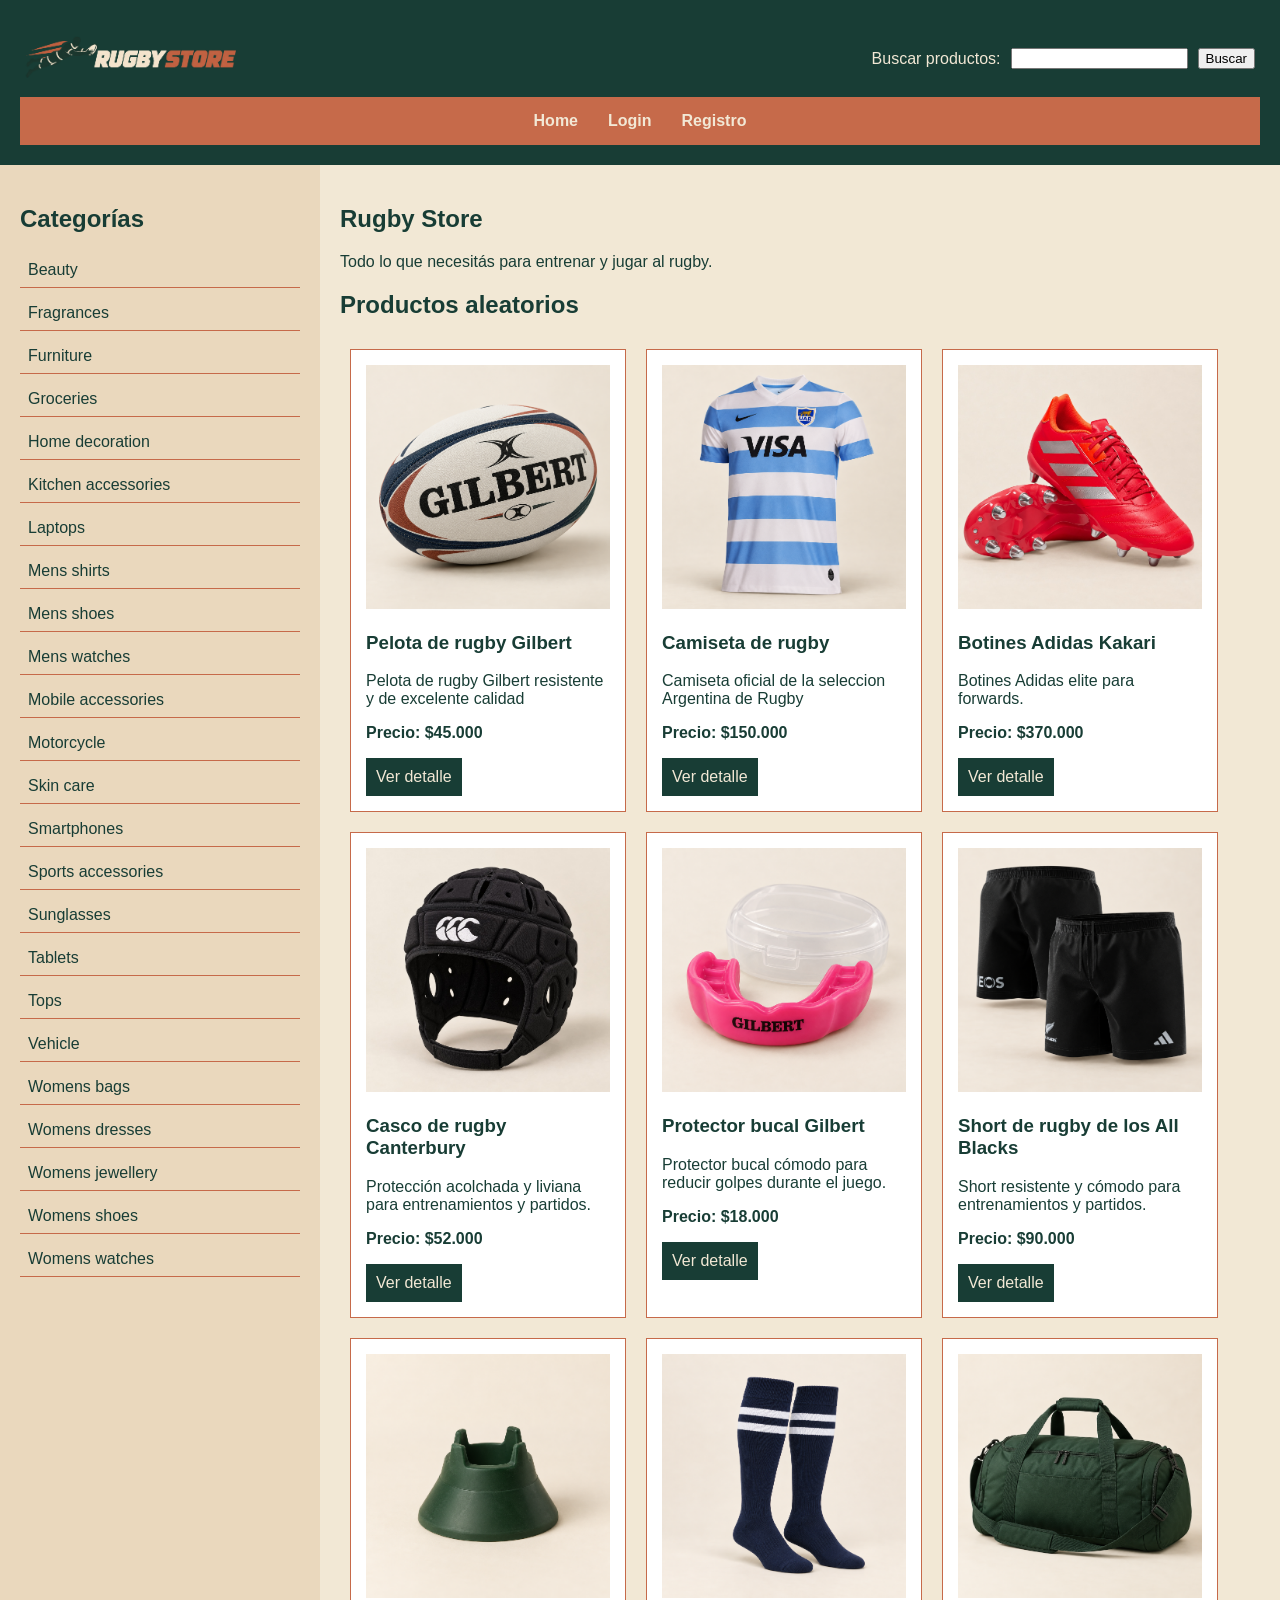
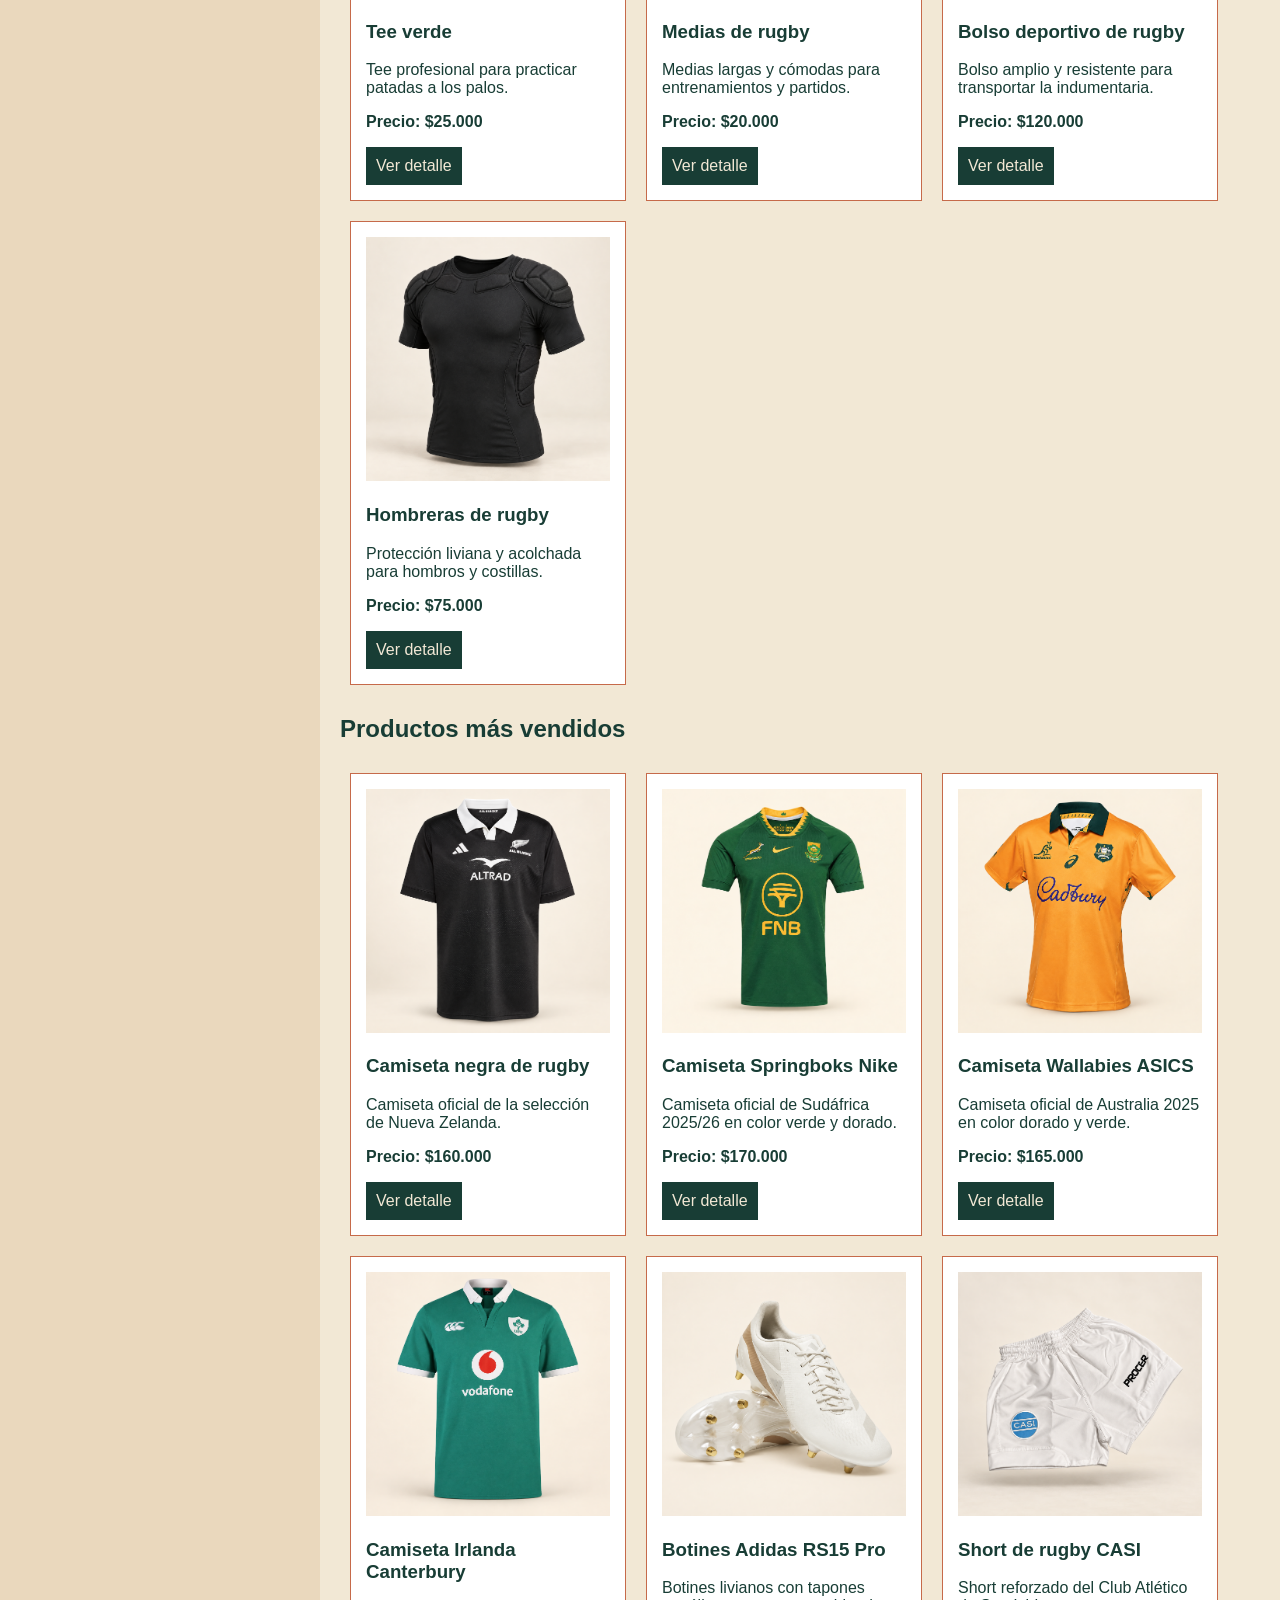
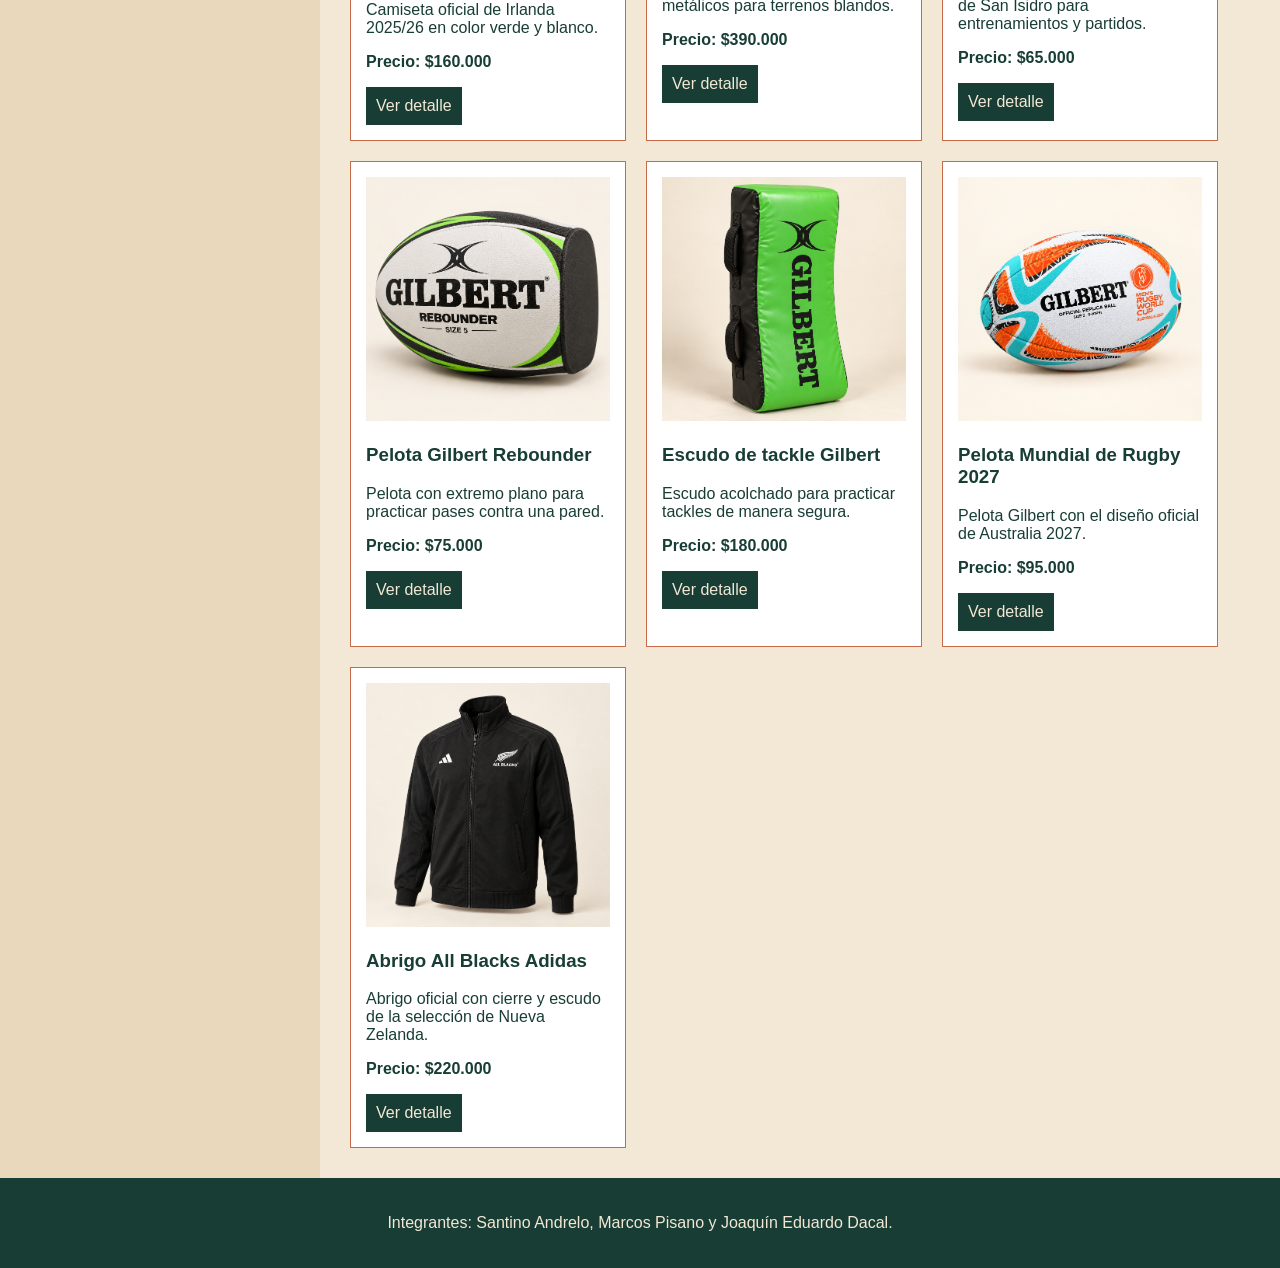
<file: index.html>
<!DOCTYPE html>
<html>
<head>
    <meta charset="UTF-8">
    <meta name="viewport" content="width=device-width, initial-scale=1">
    <title>Rugby Store | Inicio</title>
    <link rel="stylesheet" href="./css/styles.css">
</head>
<body>
    <header class="header">
        <div class="headertop">
            <a href="./index.html">
                <img class="logo" src="./img/logorugbystore.png" alt="Logo de Rugby Store">
            </a>

            <form class="buscador" action="./search-results.html" method="GET">
                <label for="busqueda">Buscar productos:</label>
                <input id="busqueda" type="text" name="busqueda" value="">
                <button type="submit">Buscar</button>
            </form>
        </div>

        <nav class="menuprincipal">
     <ul>
          <li><a href="./index.html">Home</a></li>
          <li id="login-link"> <a href="./login.html">Login</a></li>
          <li id="registro-link"><a href="./register.html">Registro</a></li>
           <li id="saludo-usuario" hidden></li>
         <li id="logout-contenedor" hidden><a id="logout-link" href="#">Logout</a></li>
    </ul>
        </nav>
    </header>

    <div class="distribucion-principal">
<nav class="menucategorias">
    <h2>Categorías</h2>

    <ul id="lista-categorias">
        <li><a href="./category.html">Beauty</a></li>
        <li><a href="./category.html">Fragrances</a></li>
        <li><a href="./category.html">Furniture</a></li>
        <li><a href="./category.html">Groceries</a></li>
        <li><a href="./category.html">Home decoration</a></li>
        <li><a href="./category.html">Kitchen accessories</a></li>
        <li><a href="./category.html">Laptops</a></li>
        <li><a href="./category.html">Mens shirts</a></li>
        <li><a href="./category.html">Mens shoes</a></li>
        <li><a href="./category.html">Mens watches</a></li>
        <li><a href="./category.html">Mobile accessories</a></li>
        <li><a href="./category.html">Motorcycle</a></li>
        <li><a href="./category.html">Skin care</a></li>
        <li><a href="./category.html">Smartphones</a></li>
        <li><a href="./category.html">Sports accessories</a></li>
        <li><a href="./category.html">Sunglasses</a></li>
        <li><a href="./category.html">Tablets</a></li>
        <li><a href="./category.html">Tops</a></li>
        <li><a href="./category.html">Vehicle</a></li>
        <li><a href="./category.html">Womens bags</a></li>
        <li><a href="./category.html">Womens dresses</a></li>
        <li><a href="./category.html">Womens jewellery</a></li>
        <li><a href="./category.html">Womens shoes</a></li>
        <li><a href="./category.html">Womens watches</a></li>
    </ul>
</nav>

      <section class="contenido-principal">

            <h1>Rugby Store</h1>

            <p>
                Todo lo que necesitás para entrenar y jugar al rugby.
            </p>

      <section class="seccion-productos">
           <h2>Productos aleatorios</h2>

           <div class="lista-productos" id="productos-uno">
        <article class="producto">
            <img src="./img/pelota-rugby.png" alt="Pelota de rugby">
            <h3>Pelota de rugby Gilbert</h3>
            <p>Pelota de rugby Gilbert resistente y de excelente calidad</p>
            <p><strong>Precio: $45.000</strong></p>
            <a href="./product.html">Ver detalle</a>
        </article>
          <article class="producto">
            <img src="./img/camiseta-rugbyy.png" alt="Camiseta de rugby">
            <h3>Camiseta de rugby</h3>
            <p>Camiseta oficial de la seleccion Argentina de Rugby </p>
            <p><strong>Precio: $150.000</strong></p>
            <a href="./product.html">Ver detalle</a>
        </article>
       
     <article class="producto">
    <img src="./img/botines-rugby.jpeg" alt="Botines de rugby">
    <h3>Botines Adidas Kakari</h3>
    <p>Botines Adidas elite para forwards.</p>
    <p><strong>Precio: $370.000</strong></p>
    <a href="./product.html">Ver detalle</a>
</article>
<article class="producto">
    <img src="./img/casco-rugby.jpeg" alt="Casco de rugby">
    <h3>Casco de rugby Canterbury</h3>
    <p>Protección acolchada y liviana para entrenamientos y partidos.</p>
    <p><strong>Precio: $52.000</strong></p>
    <a href="./product.html">Ver detalle</a>
</article>
<article class="producto">
    <img src="./img/protectorbucal.png" alt="Protector bucal de rugby">
    <h3>Protector bucal Gilbert</h3>
    <p>Protector bucal cómodo para reducir golpes durante el juego.</p>
    <p><strong>Precio: $18.000</strong></p>
    <a href="./product.html">Ver detalle</a>
</article>

<article class="producto">
    <img src="./img/short-rugby.png" alt="Short de rugby">
    <h3>Short de rugby de los All Blacks</h3>
    <p>Short resistente y cómodo para entrenamientos y partidos.</p>
    <p><strong>Precio: $90.000</strong></p>
    <a href="./product.html">Ver detalle</a>
</article>

<article class="producto">
    <img src="./img/tee-rugby.png" alt="Tee para rugby">
    <h3>Tee verde</h3>
    <p>Tee profesional para practicar patadas a los palos.</p>
    <p><strong>Precio: $25.000</strong></p>
    <a href="./product.html">Ver detalle</a>
</article>

<article class="producto">
    <img src="./img/medias-rugby.png" alt="Medias de rugby">
    <h3>Medias de rugby</h3>
    <p>Medias largas y cómodas para entrenamientos y partidos.</p>
    <p><strong>Precio: $20.000</strong></p>
    <a href="./product.html">Ver detalle</a>
</article>

<article class="producto">
    <img src="./img/bolso-rugby.png" alt="Bolso deportivo de rugby">
    <h3>Bolso deportivo de rugby</h3>
    <p>Bolso amplio y resistente para transportar la indumentaria.</p>
    <p><strong>Precio: $120.000</strong></p>
    <a href="./product.html">Ver detalle</a>
</article>

<article class="producto">
    <img src="./img/hombreras-rugby.png" alt="Hombreras de rugby">
    <h3>Hombreras de rugby</h3>
    <p>Protección liviana y acolchada para hombros y costillas.</p>
    <p><strong>Precio: $75.000</strong></p>
    <a href="./product.html">Ver detalle</a>
</article>
</div>
</section>

<section class="seccion-productos">
    <h2>Productos más vendidos</h2>

    <div class="lista-productos" id="productos-dos">
        <article class="producto">
            <img src="./img/camisetanz.png" alt="Camiseta negra de rugby">
            <h3>Camiseta negra de rugby</h3>
            <p>Camiseta oficial de la selección de Nueva Zelanda.</p>
            <p><strong>Precio: $160.000</strong></p>
            <a href="./product.html">Ver detalle</a>
        </article>

        <article class="producto">
            <img src="./img/camisetasudafrica.png" alt="Camiseta de rugby de los Springboks">
            <h3>Camiseta Springboks Nike</h3>
            <p>Camiseta oficial de Sudáfrica 2025/26 en color verde y dorado.</p>
            <p><strong>Precio: $170.000</strong></p>
            <a href="./product.html">Ver detalle</a>
        </article>

        <article class="producto">
            <img src="./img/camisetaau.png" alt="Camiseta de rugby de los Wallabies">
            <h3>Camiseta Wallabies ASICS</h3>
            <p>Camiseta oficial de Australia 2025 en color dorado y verde.</p>
            <p><strong>Precio: $165.000</strong></p>
            <a href="./product.html">Ver detalle</a>
        </article>

        <article class="producto">
            <img src="./img/camisetairlanda.png" alt="Camiseta de rugby de Irlanda">
            <h3>Camiseta Irlanda Canterbury</h3>
            <p>Camiseta oficial de Irlanda 2025/26 en color verde y blanco.</p>
            <p><strong>Precio: $160.000</strong></p>
            <a href="./product.html">Ver detalle</a>
        </article>

        <article class="producto">
            <img src="./img/botinesRS15.png" alt="Botines de rugby Adidas RS15 Pro">
            <h3>Botines Adidas RS15 Pro</h3>
            <p>Botines livianos con tapones metálicos para terrenos blandos.</p>
            <p><strong>Precio: $390.000</strong></p>
            <a href="./product.html">Ver detalle</a>
        </article>

        <article class="producto">
            <img src="./img/shortcasi.png" alt="Short de rugby del CASI">
            <h3>Short de rugby CASI</h3>
            <p>Short reforzado del Club Atlético de San Isidro para entrenamientos y partidos.</p>
            <p><strong>Precio: $65.000</strong></p>
            <a href="./product.html">Ver detalle</a>
        </article>

        <article class="producto">
            <img src="./img/pelotarebound.png" alt="Pelota de entrenamiento Gilbert Rebounder">
            <h3>Pelota Gilbert Rebounder</h3>
            <p>Pelota con extremo plano para practicar pases contra una pared.</p>
            <p><strong>Precio: $75.000</strong></p>
            <a href="./product.html">Ver detalle</a>
        </article>

        <article class="producto">
            <img src="./img/escudo.png" alt="Escudo de tackle Gilbert">
            <h3>Escudo de tackle Gilbert</h3>
            <p>Escudo acolchado para practicar tackles de manera segura.</p>
            <p><strong>Precio: $180.000</strong></p>
            <a href="./product.html">Ver detalle</a>
        </article>

        <article class="producto">
            <img src="./img/pelotamundial.png" alt="Pelota del Mundial de Rugby 2027">
            <h3>Pelota Mundial de Rugby 2027</h3>
            <p>Pelota Gilbert con el diseño oficial de Australia 2027.</p>
            <p><strong>Precio: $95.000</strong></p>
            <a href="./product.html">Ver detalle</a>
        </article>

        <article class="producto">
            <img src="./img/camperaallblacks.png" alt="Abrigo Adidas de los All Blacks">
            <h3>Abrigo All Blacks Adidas</h3>
            <p>Abrigo oficial con cierre y escudo de la selección de Nueva Zelanda.</p>
            <p><strong>Precio: $220.000</strong></p>
            <a href="./product.html">Ver detalle</a>
        </article>
    </div>
</section>

</section>
</div>

<footer class="footer">
    <p>
        Integrantes: Santino Andrelo, Marcos Pisano y Joaquín Eduardo Dacal.
    </p>
</footer>
<script src="./js/index.js"></script>
<script src="./js/saludo.js"></script>
<script src="./js/logout.js"></script>
</body>
</html>
</file>
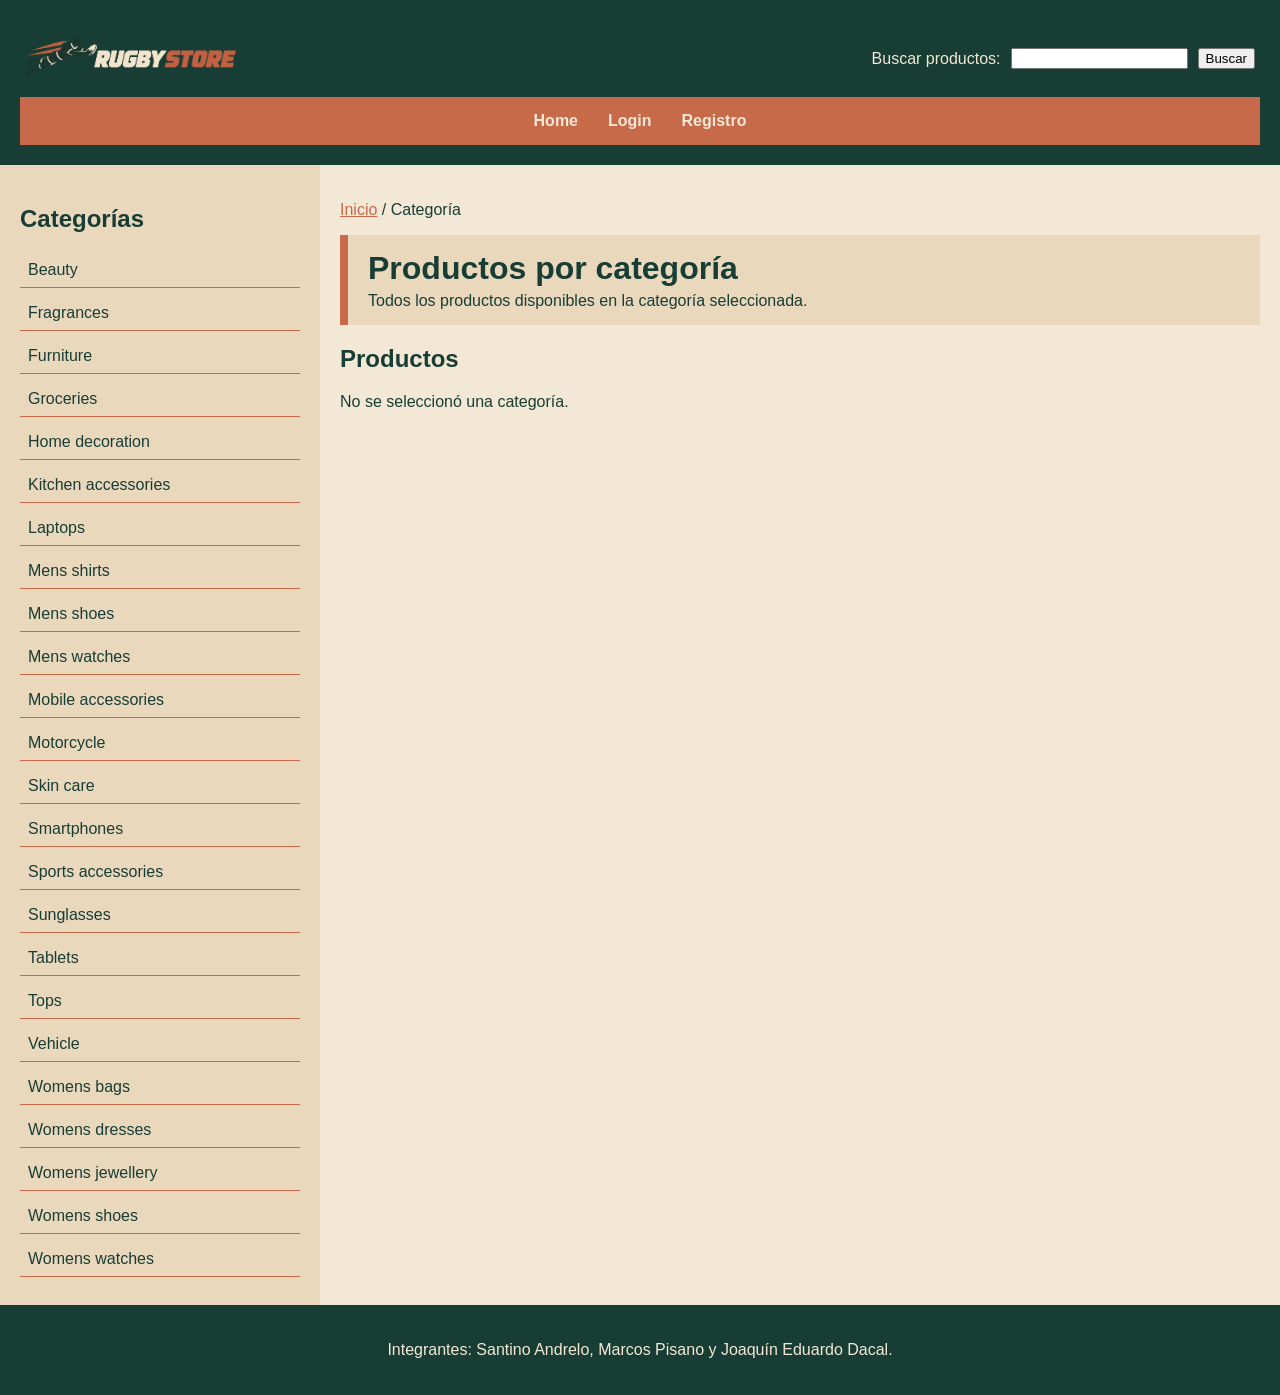
<file: category.html>
<!DOCTYPE html>
<html lang="es">
<head>
    <meta charset="UTF-8">
    <meta name="viewport" content="width=device-width, initial-scale=1">
    <title>Rugby Store | Sports accessories</title>
    <link rel="stylesheet" href="./css/styles.css">
</head>
<body>
    <header class="header">
        <div class="headertop">
            <a href="./index.html">
                <img class="logo" src="./img/logorugbystore.png" alt="Logo de Rugby Store">
            </a>

            <form class="buscador" action="./search-results.html" method="GET">
                <label for="busqueda">Buscar productos:</label>
                <input id="busqueda" type="text" name="busqueda" value="">
                <button type="submit">Buscar</button>
            </form>
        </div>

        <nav class="menuprincipal">
            <ul>
     <li><a href="./index.html">Home</a></li>
     <li id="login-link"> <a href="./login.html">Login</a></li>
     <li id="registro-link"><a href="./register.html">Registro</a></li>
     <li id="saludo-usuario" hidden></li>
     <li id="logout-contenedor" hidden><a id="logout-link" href="#">Logout</a></li>
</ul>
        </nav>
    </header>

    <div class="distribucion-principal">
        <nav class="menucategorias">
            <h2>Categorías</h2>

            <ul id="lista-categorias">
                <li><a href="./category.html">Beauty</a></li>
                <li><a href="./category.html">Fragrances</a></li>
                <li><a href="./category.html">Furniture</a></li>
                <li><a href="./category.html">Groceries</a></li>
                <li><a href="./category.html">Home decoration</a></li>
                <li><a href="./category.html">Kitchen accessories</a></li>
                <li><a href="./category.html">Laptops</a></li>
                <li><a href="./category.html">Mens shirts</a></li>
                <li><a href="./category.html">Mens shoes</a></li>
                <li><a href="./category.html">Mens watches</a></li>
                <li><a href="./category.html">Mobile accessories</a></li>
                <li><a href="./category.html">Motorcycle</a></li>
                <li><a href="./category.html">Skin care</a></li>
                <li><a href="./category.html">Smartphones</a></li>
                <li><a href="./category.html">Sports accessories</a></li>
                <li><a href="./category.html">Sunglasses</a></li>
                <li><a href="./category.html">Tablets</a></li>
                <li><a href="./category.html">Tops</a></li>
                <li><a href="./category.html">Vehicle</a></li>
                <li><a href="./category.html">Womens bags</a></li>
                <li><a href="./category.html">Womens dresses</a></li>
                <li><a href="./category.html">Womens jewellery</a></li>
                <li><a href="./category.html">Womens shoes</a></li>
                <li><a href="./category.html">Womens watches</a></li>
            </ul>
        </nav>

        <main class="contenido-principal">
     <p class="ruta">
        <a href="./index.html">Inicio</a> /
        <span id="ruta-categoria">Categoría</span>
     </p>

     <div class="encabezado-categoria">
        <h1 id="titulo-categoria">Productos por categoría</h1>
        <p>Todos los productos disponibles en la categoría seleccionada.</p>
     </div>

     <section class="seccion-productos">
        <h2 id="cantidad-productos">Productos</h2>

        <p id="estado-categoria">Cargando productos...</p>
        <div class="lista-productos" id="productos-categoria"></div>
     </section>
       </main>
    </div>

    <footer class="footer">
        <p>
            Integrantes: Santino Andrelo, Marcos Pisano y Joaquín Eduardo Dacal.
        </p>
    </footer>
    <script src="./js/index.js"></script>
    <script src="./js/category.js"></script> 
    <script src="./js/saludo.js"></script>
    <script src="./js/logout.js"></script>
</body>
</html>
</file>
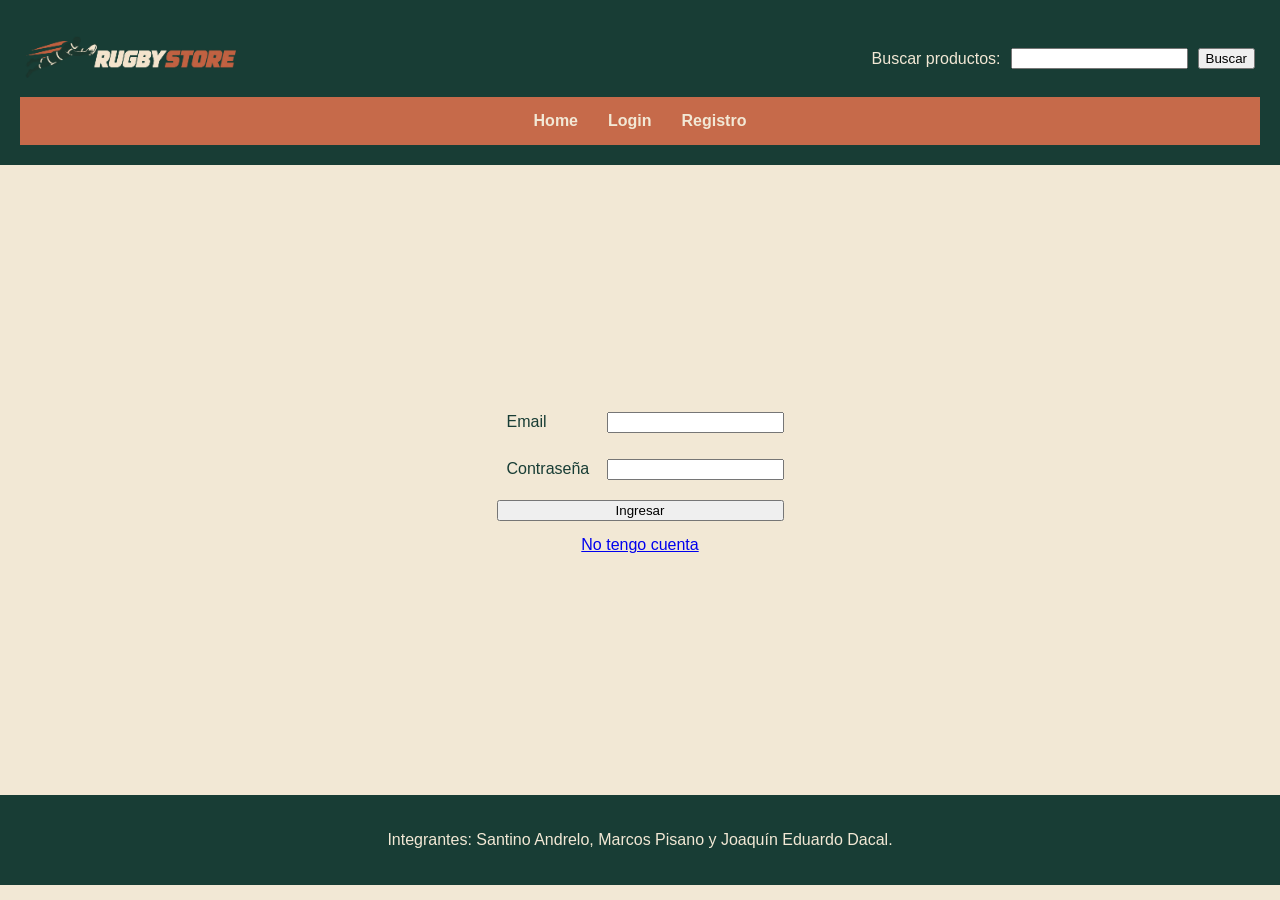
<file: login.html>
<!DOCTYPE html>
<html lang="es">
<head>
    <meta charset="UTF-8">
    <meta name="viewport" content="width=device-width, initial-scale=1.0">
    <title>Rugby Store | Login</title>
    <link rel="stylesheet" href="./css/styles.css">
</head>
<body>
    <header class="header">
        <div class="headertop">
            <a href="./index.html">
                <img class="logo" src="./img/logorugbystore.png" alt="Logo de Rugby Store">
            </a>

            <form class="buscador" action="./search-results.html" method="GET">
                <label for="busqueda">Buscar productos:</label>
                <input id="busqueda" type="text" name="busqueda">
                <button type="submit">Buscar</button>
            </form>
        </div>

        <nav class="menuprincipal">
        <ul>
             <li><a href="./index.html">Home</a></li>
             <li id="login-link"> <a href="./login.html">Login</a></li>
             <li id="registro-link"><a href="./register.html">Registro</a></li>
             <li id="saludo-usuario" hidden></li>
             <li id="logout-contenedor" hidden><a id="logout-link" href="#">Logout</a></li>
       </ul>
        </nav>
    </header>

    <section class="formulario-pagina">
        <form class="login-form" id="formulario-login" novalidate>
            <div class="campo">
                <label for="email">Email</label>
                <input type="email" id="email" name="email">
                <p id="error-email" class="mensaje-error"></p>
            </div>

            <div class="campo">
                <label for="password">Contraseña</label>
                <input type="password" id="password" name="password">
                <p id="error-password" class="mensaje-error"></p>
            </div>

            <button type="submit">Ingresar</button>
            <a href="./register.html">No tengo cuenta</a>
        </form>
    </section>

    <footer class="footer">
        <p>Integrantes: Santino Andrelo, Marcos Pisano y Joaquín Eduardo Dacal.</p>
    </footer>

    <script src="./js/index.js"></script>
    <script src="./js/saludo.js"></script>
    <script src="./js/logout.js"></script>
    <script src="./js/login.js"></script>
</body>
</html>
</file>
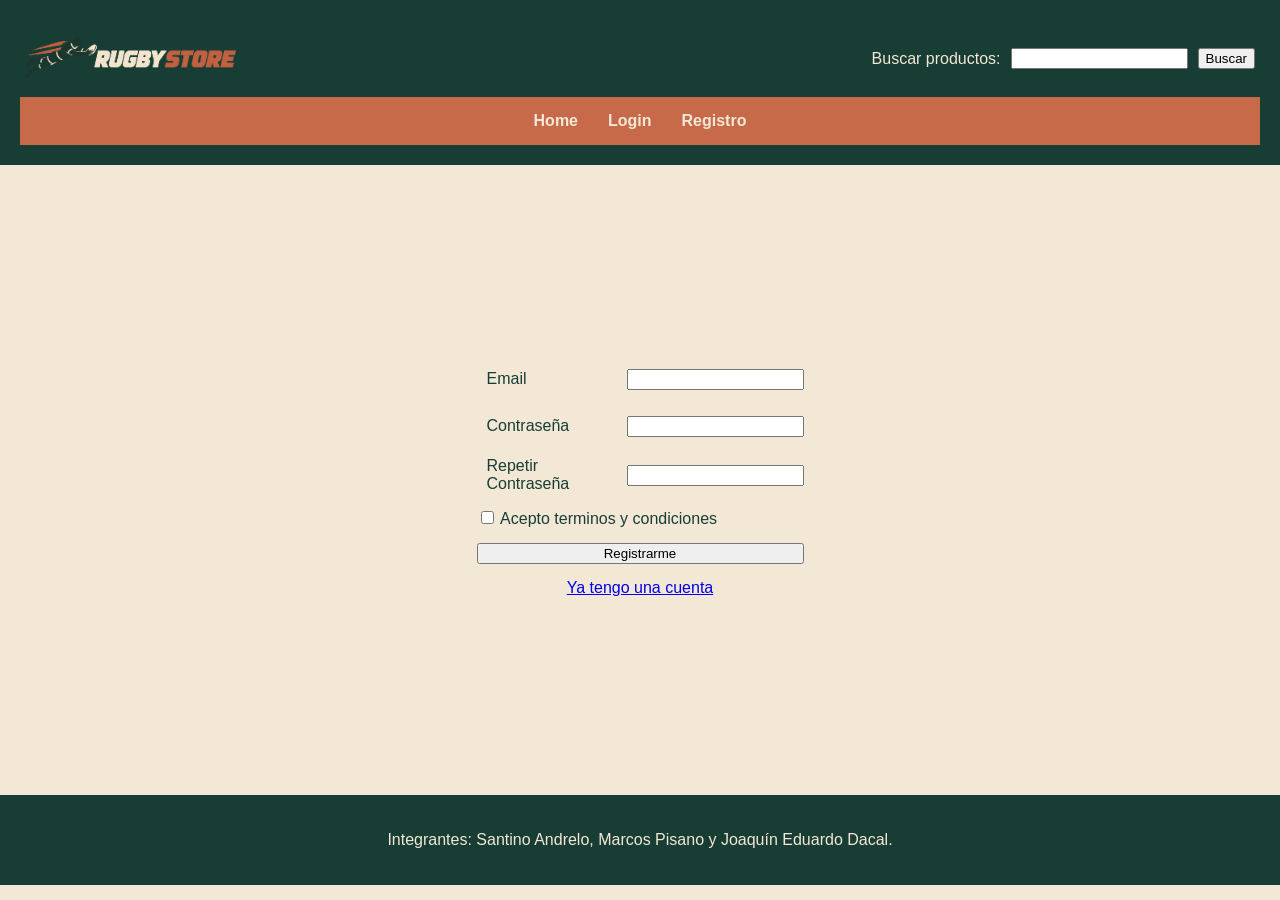
<file: register.html>
<!DOCTYPE html>
<html lang="en">
<head>
    <meta charset="UTF-8">
    <meta name="viewport" content="width=device-width, initial-scale=1.0">
    <title>Document</title>
    <link rel="stylesheet" href="./css/styles.css">
</head>
<body>
    <header class="header">
        <div class="headertop">
            <a href="./index.html">
                <img class="logo" src="./img/logorugbystore.png" alt="Logo de Rugby Store">
            </a>

            <form class="buscador" action="./search-results.html" method="GET">
                <label for="busqueda">Buscar productos:</label>
                <input id="busqueda" type="text" name="busqueda" value="">
                <button type="submit">Buscar</button>
            </form>
        </div>

        <nav class="menuprincipal">
        <ul>
             <li><a href="./index.html">Home</a></li>
             <li id="login-link"> <a href="./login.html">Login</a></li>
             <li id="registro-link"><a href="./register.html">Registro</a></li>
             <li id="saludo-usuario" hidden></li>
              <li id="logout-contenedor" hidden><a id="logout-link" href="#">Logout</a></li>
       </ul>
        </nav>
    </header>

    <main class="formulario-pagina"> 
        <form class="register-form" id="formulario-registro" action="./login.html" method="GET">
            <div class="campo">
         <label for="email"> Email </label>
         <input type="email" id="email" name="email">
         <p id="error-email" class="mensaje-error"></p>
            </div>
            <div class="campo"> 
         <label for="password">Contraseña </label>
         <input type="password" id="password" name="password">
         <p id="error-password" class="mensaje-error"></p>
            </div>
            <div class="campo">
         <label for="password">Repetir Contraseña </label>
         <input type="password" id="repeat-password" name="repeat-password">
         <p id="error-repeat-password" class="mensaje-error"></p>
            </div>
         <div class="terminos">
            <input type="checkbox" id="terminos" name="terminos">
            <label for="terminos">Acepto terminos y condiciones </label>
         </div>
         <button type="submit"> Registrarme </button>
         <a href="./login.html">Ya tengo una cuenta </a>
        </form>
    </main>

    <footer class="footer">

        <p>
            Integrantes: Santino Andrelo, Marcos Pisano y Joaquín Eduardo Dacal.
        </p>

    </footer>
    <script src="./js/index.js"></script>
    <script src="./js/saludo.js"></script>
    <script src="./js/logout.js"></script>
    <script src="./js/register.js"></script>
</body>
</html>
</file>
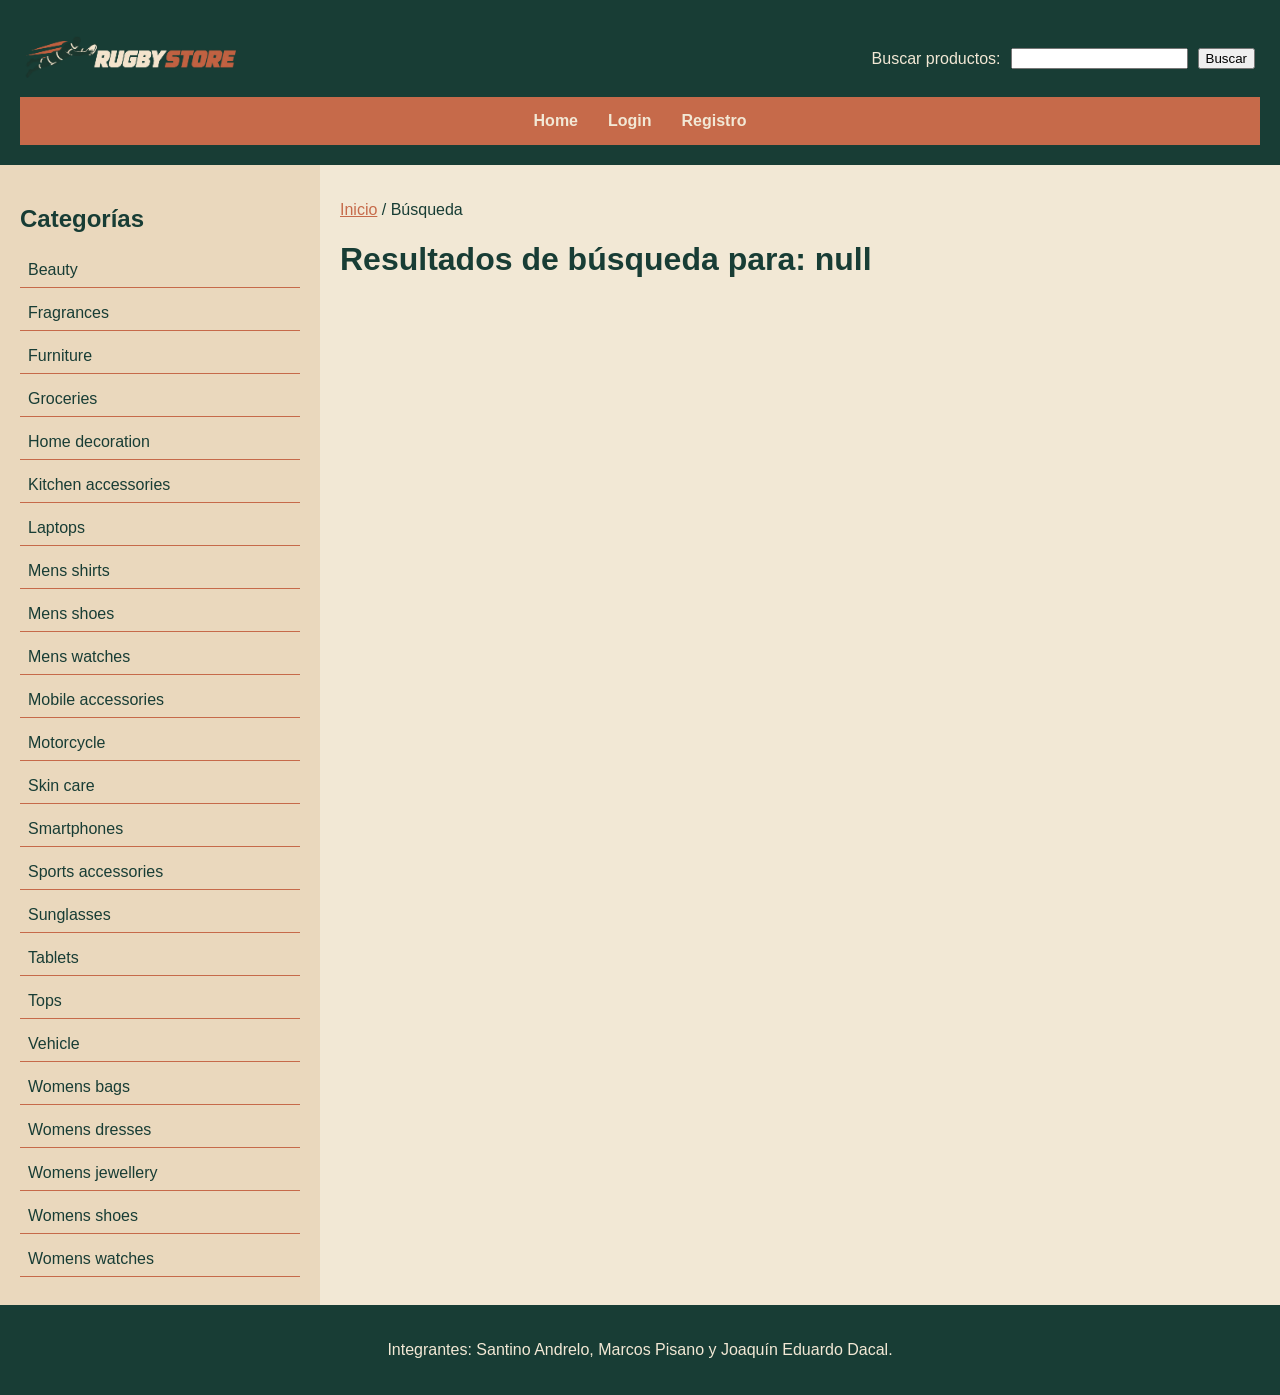
<file: search-results.html>
<!DOCTYPE html>
<html lang="es">
<head>
    <meta charset="UTF-8">
    <meta name="viewport" content="width=device-width, initial-scale=1">
    <title>Rugby Store | Resultados de búsqueda</title>
    <link rel="stylesheet" href="./css/styles.css">
</head>
<body>
    <header class="header">
        <div class="headertop">
            <a href="./index.html">
                <img class="logo" src="./img/logorugbystore.png" alt="Logo de Rugby Store">
            </a>

            <form class="buscador" action="./search-results.html" method="GET">
                <label for="busqueda">Buscar productos:</label>
                <input id="busqueda" type="text" name="busqueda" value="">
                <button type="submit">Buscar</button>
            </form>
        </div>

        <nav class="menuprincipal">
    <ul>
          <li><a href="./index.html">Home</a></li>
          <li id="login-link"> <a href="./login.html">Login</a></li>
         <li id="registro-link"><a href="./register.html">Registro</a></li>
         <li id="saludo-usuario" hidden></li>
         <li id="logout-contenedor" hidden><a id="logout-link" href="#">Logout</a></li>
   </ul>
        </nav>
    </header>

    <div class="distribucion-principal">
        <nav class="menucategorias">
            <h2>Categorías</h2>

            <ul id="lista-categorias">
                <li><a href="./category.html">Beauty</a></li>
                <li><a href="./category.html">Fragrances</a></li>
                <li><a href="./category.html">Furniture</a></li>
                <li><a href="./category.html">Groceries</a></li>
                <li><a href="./category.html">Home decoration</a></li>
                <li><a href="./category.html">Kitchen accessories</a></li>
                <li><a href="./category.html">Laptops</a></li>
                <li><a href="./category.html">Mens shirts</a></li>
                <li><a href="./category.html">Mens shoes</a></li>
                <li><a href="./category.html">Mens watches</a></li>
                <li><a href="./category.html">Mobile accessories</a></li>
                <li><a href="./category.html">Motorcycle</a></li>
                <li><a href="./category.html">Skin care</a></li>
                <li><a href="./category.html">Smartphones</a></li>
                <li><a href="./category.html">Sports accessories</a></li>
                <li><a href="./category.html">Sunglasses</a></li>
                <li><a href="./category.html">Tablets</a></li>
                <li><a href="./category.html">Tops</a></li>
                <li><a href="./category.html">Vehicle</a></li>
                <li><a href="./category.html">Womens bags</a></li>
                <li><a href="./category.html">Womens dresses</a></li>
                <li><a href="./category.html">Womens jewellery</a></li>
                <li><a href="./category.html">Womens shoes</a></li>
                <li><a href="./category.html">Womens watches</a></li>
            </ul>
        </nav>

        <main class="contenido-principal">
    <p class="ruta">
        <a href="./index.html">Inicio</a> / Búsqueda
    </p>

    <h1 id="titulo-busqueda"></h1>

    <p id="mensaje-busqueda"></p>

    <section class="seccion-productos">
        <div
            class="lista-productos"
            id="resultados-busqueda"
        ></div>
    </section>
</main>
    </div>

    <footer class="footer">
        <p>
            Integrantes: Santino Andrelo, Marcos Pisano y Joaquín Eduardo Dacal.
        </p>
    </footer>
    <script src="./js/index.js"></script>
    <script src="./js/saludo.js"></script>
    <script src="./js/logout.js"></script>
    <script src="./js/search-results.js"></script>
</body>
</html>
</file>
<file: css/styles.css>
.logo {
    width: 220px;
    max-width: 100%;
}
* {
    box-sizing: border-box;
}

body {
    margin: 0;
    font-family: Arial;
    background-color: #f2e8d5;
    color: #183d35;
}

.header {
    background-color: #183d35;
    color: #f2e8d5;
    padding: 20px;
}

.logo {
    width: 220px;
    max-width: 100%;
}

.headertop {
    display: flex;
    flex-wrap: wrap;
    justify-content: space-between;

    align-items: center;
}
.buscador {
    display: flex;
    flex-wrap: wrap;
    align-items: center;
}

.buscador label,
.buscador input,
.buscador button {
    margin: 5px;
}
.menuprincipal {
    background-color: #c66a4a;
}

.menuprincipal ul {
    display: flex;
    flex-wrap: wrap;
    justify-content: center;
    list-style-type: none;
    margin: 0;
    padding: 10px;
}

.menuprincipal li {
    margin: 5px 15px;
}

.menuprincipal a {
    color: #f2e8d5;
    text-decoration: none;
    font-weight: bold;
}
.distribucion-principal {
    display: flex;
    align-items: stretch;
}

.menucategorias {
    width: 25%;
    padding: 20px;
    background-color: #ead8bd;
}

.contenido-principal {
    width: 75%;
    padding: 20px;
}
.menucategorias ul {
    list-style-type: none;
    margin: 0;
    padding: 0;
}

.menucategorias li {
    margin: 8px 0;
}

.menucategorias a {
    display: block;
    padding: 8px;
    color: #183d35;
    text-decoration: none;
    border-bottom: 1px solid #c66a4a;
}

.lista-productos {
    display: flex;
    flex-wrap: wrap;
}

.producto {
    width: 30%;
    margin: 10px;
    padding: 15px;
    border: 1px solid #c66a4a;
    background-color: white;
}

.producto img {
    width: 100%;
}

.producto a {
    display: inline-block;
    padding: 10px;
    background-color: #183d35;
    color: #f2e8d5;
    text-decoration: none;
}

.formulario-pagina {
    display: flex;
    justify-content: center;
    align-items: center;
    height: 70vh;
}

.formulario-pagina form {
    display: flex;
    flex-direction: column;
}

.register-form {
    display: flex;
    flex-direction: column;
}
.campo {
    display: flex;
    align-items: center;
    margin-bottom: 15px;
}
.campo label {
    margin-left: 10px;
    margin-right: 10px;
    width: 90px;
}
.login-form button {
    margin-bottom: 15px;
}
.login-form a {
    text-align: center;
}
.register-form .campo label {
    width: 130px;
}
.terminos {
    margin-bottom: 15px;
}
.register-form button {
    margin-bottom: 15px;
}
.register-form a {
    text-align: center;
}

.footer {
    background-color: #183d35;
    color: #f2e8d5;
    text-align: center;
    padding: 20px;
}

@media (max-width: 768px) {

    .headertop {
        flex-direction: column;
    }

    .buscador {
        justify-content: center;
    }

    .distribucion-principal {
        flex-direction: column;
    }

    .menucategorias {
        width: 100%;
    }

    .menucategorias ul {
        display: flex;
        flex-wrap: wrap;
    }

    .menucategorias li {
        width: 50%;
        margin: 0;
    }

    .contenido-principal {
        width: 100%;
    }

    .producto {
        width: 45%;
    }
}

@media (max-width: 420px) {

    .menuprincipal ul {
        flex-direction: column;
        align-items: center;
    }

    .buscador {
        flex-direction: column;
    }

    .producto {
        width: 100%;
    }
}

.ruta a {
    color: #c66a4a;
}



.detalle-producto {
    display: flex;
    flex-wrap: wrap;
    padding: 20px;
    border: 1px solid #c66a4a;
    background-color: white;
}

.detalle-imagen {
    width: 40%;
    padding: 10px;
}

.detalle-imagen img {
    width: 100%;
}

.detalle-datos {
    width: 60%;
    padding: 10px 20px;
}

.detalle-marca {
    margin: 0;
    color: #c66a4a;
    font-weight: bold;
    text-transform: uppercase;
}

.detalle-datos h1 {
    margin: 5px 0 10px 0;
    font-size: 32px;
}

.detalle-precio {
    margin: 0 0 15px 0;
    font-size: 28px;
    font-weight: bold;
}

.ficha-producto {
    display: flex;
    flex-wrap: wrap;
    margin: 15px 0;
    padding: 10px;
    background-color: #ead8bd;
}

.ficha-producto dt {
    width: 30%;
    margin: 5px 0;
    font-weight: bold;
}

.ficha-producto dd {
    width: 70%;
    margin: 5px 0;
}

.ficha-producto a {
    color: #c66a4a;
}

.tags {
    display: flex;
    flex-wrap: wrap;
    list-style-type: none;
    margin: 0;
    padding: 0;
}

.tags li {
    margin: 5px 10px 5px 0;
    padding: 5px 12px;
    border: 1px solid #183d35;
    border-radius: 15px;
    font-size: 14px;
}



.lista-reviews {
    display: flex;
    flex-wrap: wrap;
}

.review {
    width: 30%;
    margin: 10px;
    padding: 15px;
    border: 1px solid #c66a4a;
    border-top: 5px solid #c66a4a;
    background-color: white;
    font-size: 14px;
}

.review-rating {
    margin: 0 0 10px 0;
    color: #c66a4a;
    font-weight: bold;
}

.review-fecha {
    margin: 10px 0 0 0;
    color: #c66a4a;
    font-size: 13px;
}

.review-usuario {
    margin: 0;
    font-weight: bold;
}



.encabezado-categoria {
    padding: 15px 20px;
    border-left: 8px solid #c66a4a;
    background-color: #ead8bd;
}

.encabezado-categoria h1 {
    margin: 0 0 5px 0;
}

.encabezado-categoria p {
    margin: 0;
}



.termino-buscado {
    padding: 15px 20px;
    border-left: 8px solid #183d35;
    background-color: #ead8bd;
}

.sin-resultados {
    margin-top: 20px;
    padding: 20px;
    border: 2px dashed #c66a4a;
    text-align: center;
}

.sin-resultados h2 {
    margin-top: 0;
}

.sin-resultados a {
    display: inline-block;
    padding: 10px;
    background-color: #c66a4a;
    color: #f2e8d5;
    text-decoration: none;
    font-weight: bold;
}

@media (max-width: 768px) {

    .detalle-imagen,
    .detalle-datos {
        width: 100%;
        padding: 10px 0;
    }

    .review {
        width: 45%;
    }
}

@media (max-width: 420px) {

    .ficha-producto dt,
    .ficha-producto dd {
        width: 100%;
    }

    .review {
        width: 100%;
    }

.mensaje-error {
    color: #c66a4a;
}
}
</file>
